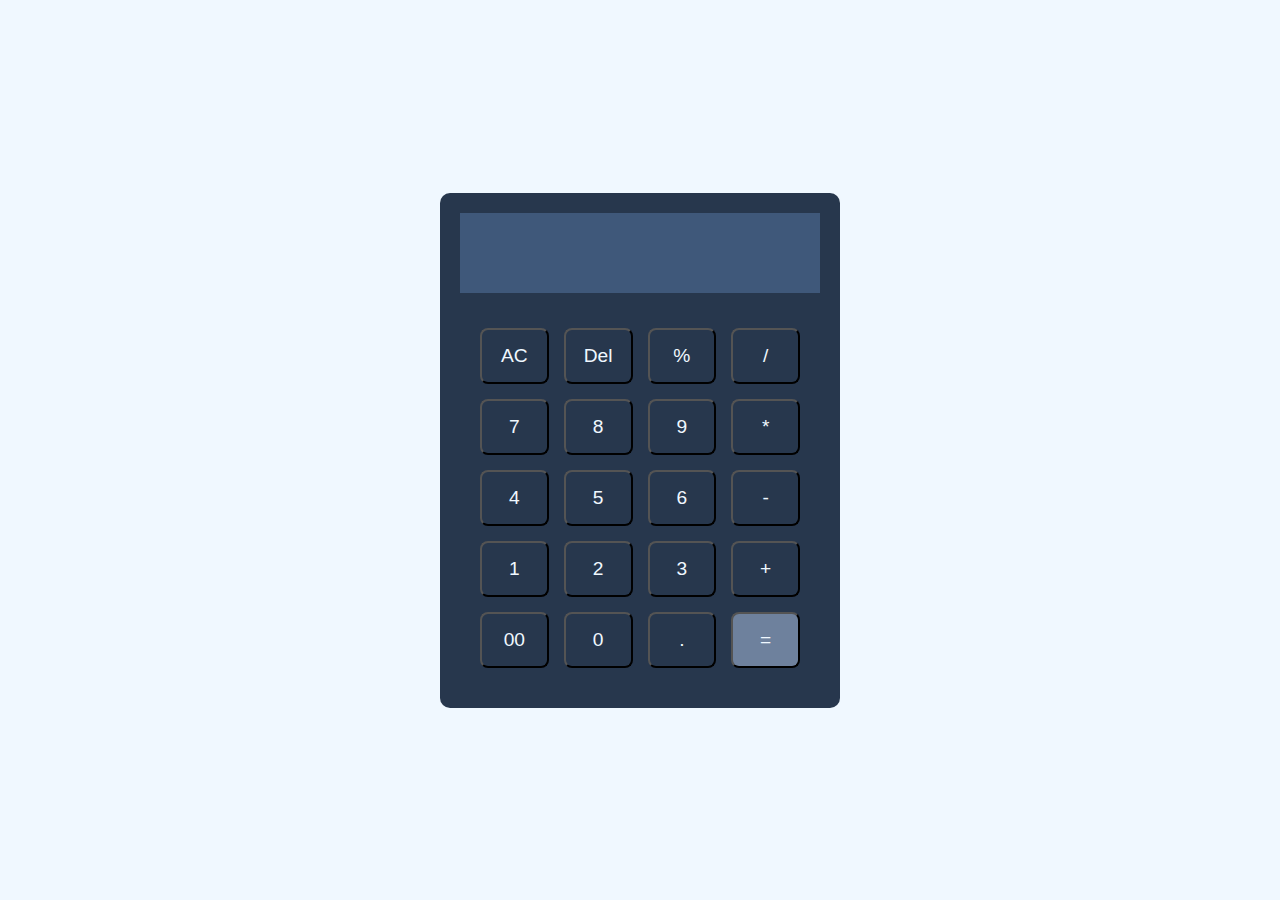
<file: calculator/index.html>
<!DOCTYPE html>
<html lang="en">
<head>
    <meta charset="UTF-8">
    <meta name="viewport" content="width=device-width, initial-scale=1.0">
    <title>Calculator</title>
    <link href="style.css" rel="stylesheet">
</head>
<body>
 
 <div class="container">
  
    <input type="text" name="display" class="screen">
            <div  class ="buttons">
                <button data-value ="AC">AC</button>
                <button data-value ="Del">Del</button>
                <button data-value ="%">%</button>
                <button data-value ="/">/</button>
            
                <button data-value ="7">7</button>
                <button data-value ="8">8</button>
                <button data-value ="9">9</button>
                <button data-value ="*">*</button>
            
            
                <button data-value ="4">4</button>
                <button data-value ="5">5</button>
                <button data-value ="6">6</button>
                <button data-value ="-">-</button>
            
            
                <button data-value ="1">1</button>
                <button data-value ="2">2</button>
                <button data-value ="3">3</button>
                <button data-value ="+">+</button>
            

                <button data-value ="00">00</button>
                <button data-value ="0">0</button>
                <button data-value =".">.</button>
                <button id="equal" data-value ="=">=</button>
            </div>
  </div>
 <script src="app.js"></script>
</body>
</html>
</file>
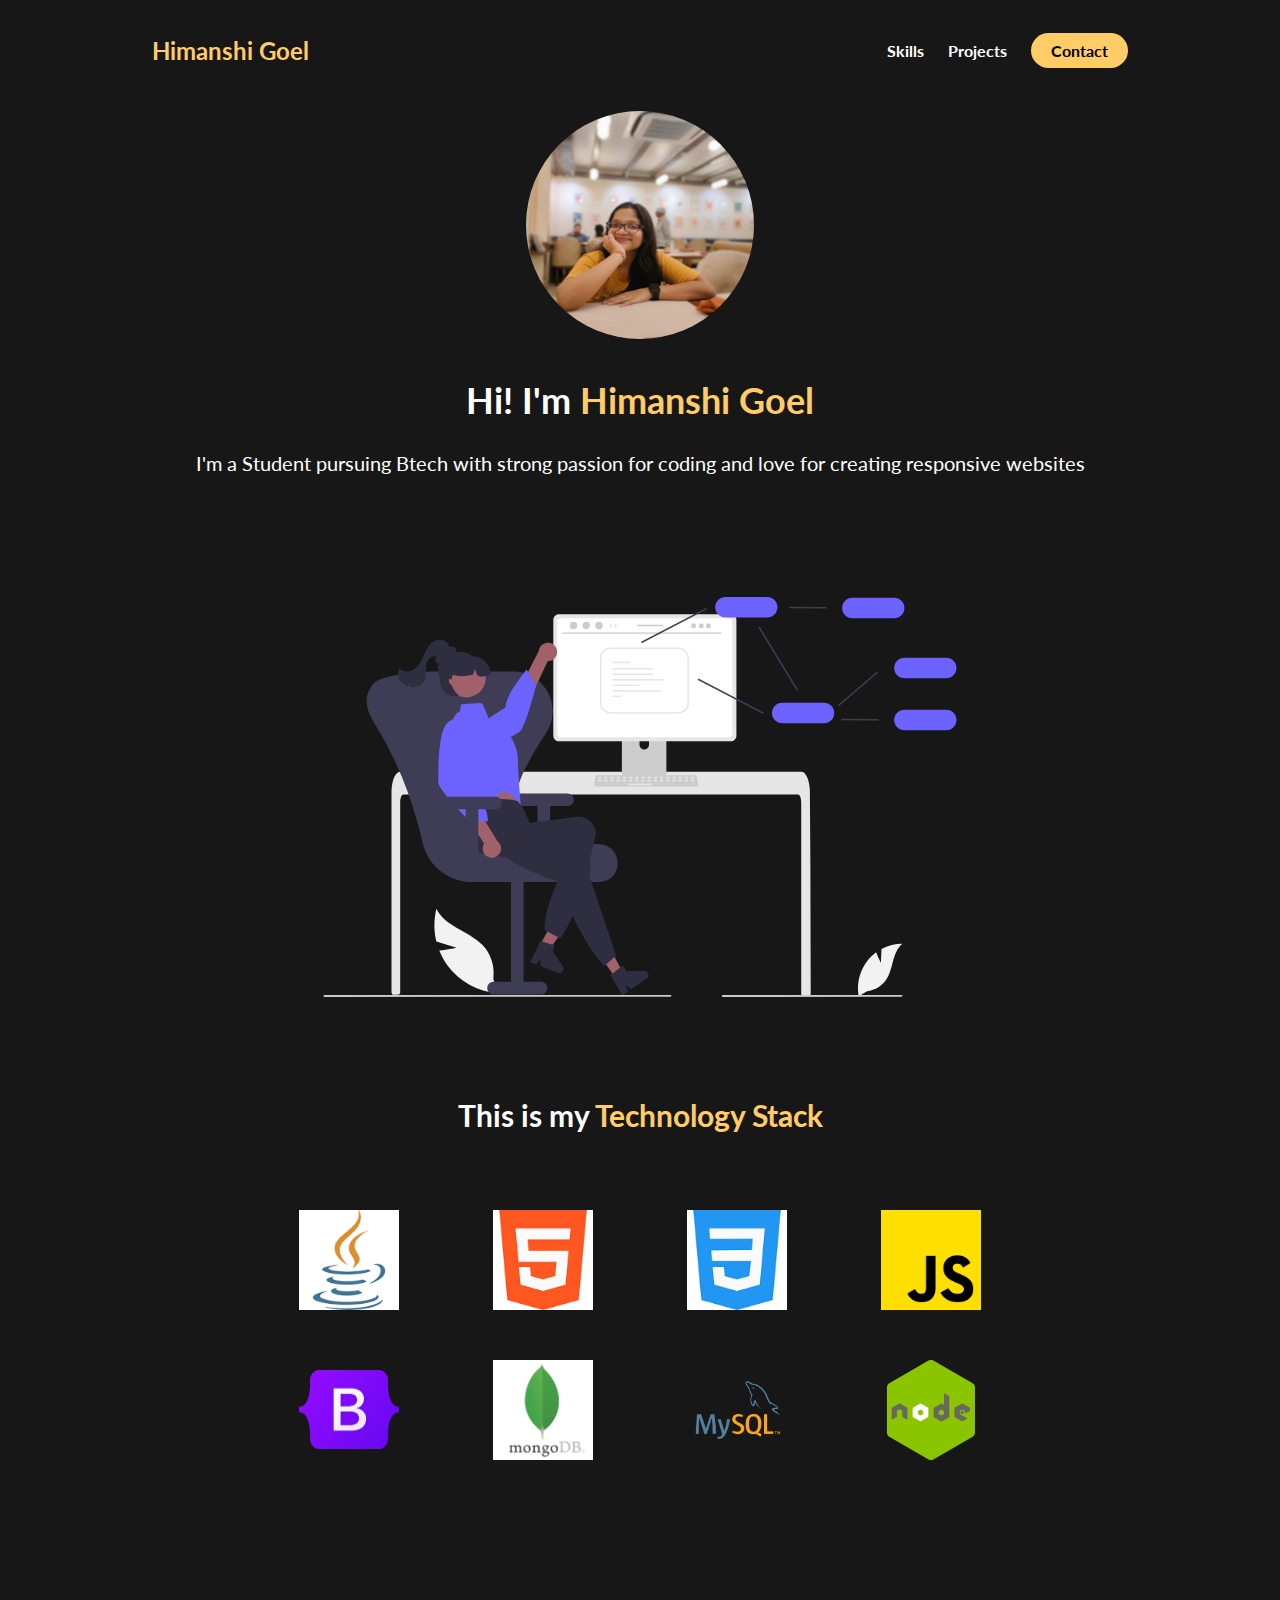
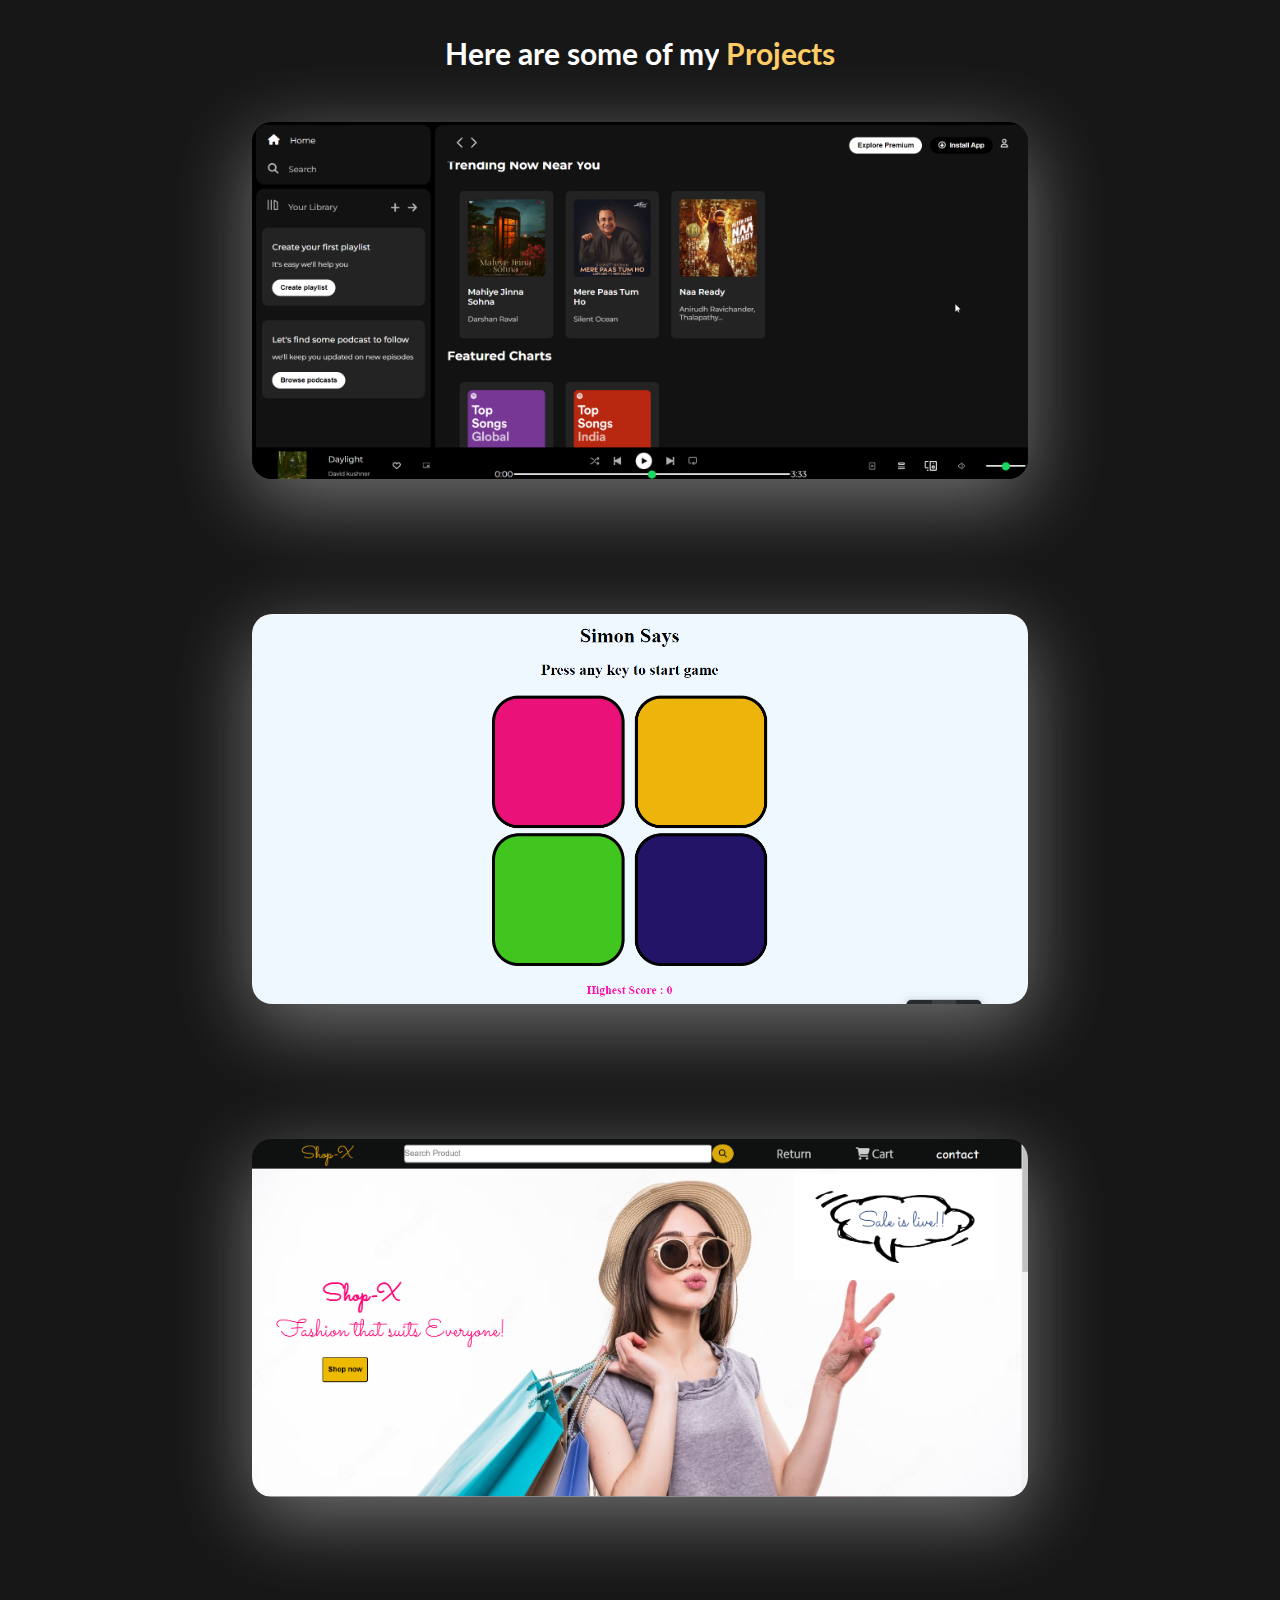
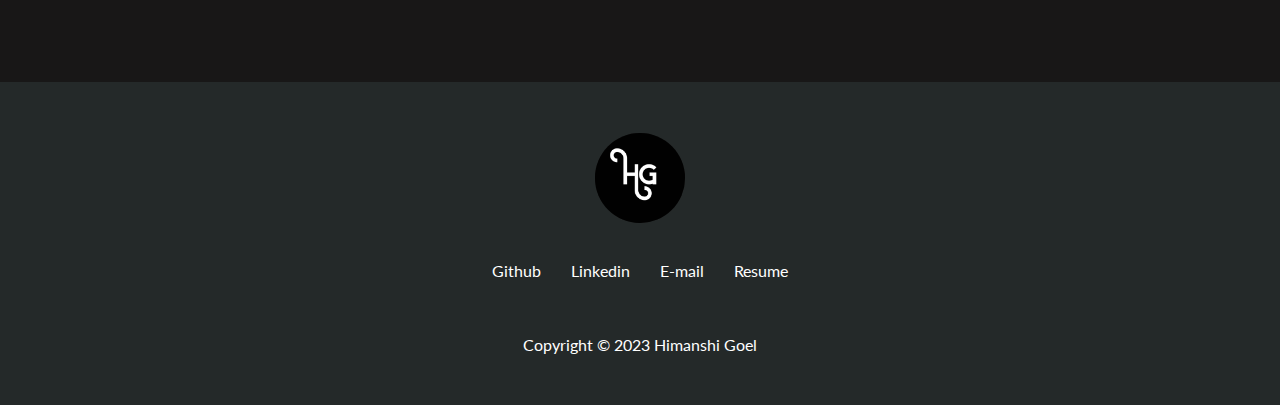
<file: Portfolio/index.html>
<!DOCTYPE html>
<html lang="en">
<head>
    <meta charset="UTF-8">
    <meta name="viewport" content="width=device-width, initial-scale=1.0">
    <title>Himanshi Goel</title>
    <link rel="stylesheet" href="style.css">
    <link rel="preconnect" href="https://fonts.googleapis.com">
<link rel="preconnect" href="https://fonts.gstatic.com" crossorigin>
<link href="https://fonts.googleapis.com/css2?family=Lato:wght@400;700&display=swap" rel="stylesheet">
<link rel="stylesheet" href="https://cdnjs.cloudflare.com/ajax/libs/font-awesome/6.4.0/css/all.min.css" integrity="sha512-iecdLmaskl7CVkqkXNQ/ZH/XLlvWZOJyj7Yy7tcenmpD1ypASozpmT/E0iPtmFIB46ZmdtAc9eNBvH0H/ZpiBw==" crossorigin="anonymous" referrerpolicy="no-referrer" />

</head>
<body>
<section id="topcol">
<nav>
    <div class="logo"> Himanshi Goel </div>
    <ul class="links">
    <li class="nav-link">
        <a href="#technologies" class="link-anchor link-hover">Skills</a>
    </li>
    <li class="nav-link">
        <a href="#projects" class="link-anchor link-hover">Projects</a>
    </li>
    <li class="nav-link">
        <a href="mailto:himanshigoel2409@gmail.com" id="contact-btn" 
        class ="link-anchor anchor-contact ">Contact</a>
    </li>
    </ul>
</nav>
<div>
   
    <div class="about-me-container container">
        <figure >
            <img class="about-me-img" src="./assets/himanshii.jpg" alt="My picture">
        </figure>
        <h1 class="about-me-title">
            Hi! I'm <span class="gold" >Himanshi Goel</span>
        </h1>
        <p class="about-me-para">
            I'm a Student pursuing Btech with strong passion for coding and
             love for creating responsive websites
        </p>
        <div class="social-links">
            <a href = "https://www.linkedin.com/in/himanshi-goel22/" class="social-link-icon" target="_blank">
                <i class="fa-brands fa-linkedin"></i>
            </a>
            <a href = "https://github.com/himanshigoel22" class="social-link-icon" target="_blank">
                <i class="fa-brands fa-github"></i>
            </a>
            <a href = "mailto:himanshigoel2409@gmail.com" class="social-link-icon" target="_blank">
                <i class="fa-solid fa-envelope"></i>
            </a>
            <a href = "./assets/Himanshi's Resume.pdf" class="social-link-icon" target="_blank">
                <i class="fa-regular fa-file-pdf"></i>
            </a>
        </div>
    </div>
    <div class="illustration">
        <img class= "illustration-img" src="./assets/undraw_software_engineer_re_tnjc.svg" alt="">
    </div>
</div>
</section>

<section id="technologies">
    <div class="container">
        <div class="row ">
    <h1 class="title"> This is my <span class="gold">Technology Stack</span></h1>
              <div class="language-list">
                <div class="language">
                    <figure class ="lang-imgwrapper"><img class="tech-img" src="./assets/javaicon.png" >
                    </figure>
                    <span class="lang-name">Java</span>
                </div>

                <div class="language">
                    <figure class ="lang-imgwrapper"><img class="tech-img" src="./assets/htmlicon.png" >
                    </figure>
                    <span class="lang-name">HTML</span>
                </div>
                
                <div class="language">
                    <figure class ="lang-imgwrapper"> <img  class="tech-img" src="./assets/cssicon.png" >
                    </figure>
                    <span class="lang-name"> CSS</span>
                </div>
               
                <div class="language">
                    <figure class ="lang-imgwrapper"><img  class="tech-img" src="./assets/jsicon.png" >
                    </figure>
                    <span class="lang-name"> JavaScript</span>
                </div>

                <div class="language">
                    <figure class="lang-imgwrapper"><img  class="tech-img" src="./assets/Bootstrap_logo.svg.png" >
                    </figure>
                    <span class="lang-name"> BootStrap</span>
                </div>   

                <div class="language">
                    <figure class="lang-imgwrapper"><img  class="tech-img" src="./assets/mongodb_logo.png" >
                    </figure>
                    <span class="lang-name"> MongoDb</span>
                </div>   

                <div class="language">
                    <figure class="lang-imgwrapper"><img  class="tech-img" src="./assets/MySQL-Logo.png" >
                    </figure>
                    <span class="lang-name"> MySQL</span>
                </div>   

                <div class="language">
                    <figure class="lang-imgwrapper"><img  class="tech-img" src="./assets/nodejs-logo.png" >
                    </figure>
                    <span class="lang-name"> NodeJs</span>
                </div>   
              
              
            </div>
        </div>
       
    </div>
   
</section>
<section id="projects">
    <div class="container">
        <div class="row ">
    <h1 class="title "> Here are some of my<span class="gold"> Projects</span></h1>
    <ul class="project-list ">

    <Li class="project">
    <div class="project-wrapper"> 
    <img src="./assets/spotifyclone.png" class =" project-img"alt="spotify clone">
    <div class="project-description">
        <h3 class="description-title">Spotify Clone</h3>
        <h4 class="description-subtitle"> HTML , CSS</h4>
        <p class="description-para"> Responsive wesite clone of famous music site spotify made by
             using pure HTML & CSS
        </p>
        <div class="description-link">
                <a href="https://github.com/himanshigoel22/Spotify-Clone" 
                 target="_blank" class="link-anchor"><i class="fa-brands fa-github"></i> Github link</a>
            </div>
    </div>
    </div>     
    </Li>

    <Li class="project">
        <div class="project-wrapper"> 
        <img src="./assets/simonsays.png" class =" project-img"alt="Simon Says">
        <div class="project-description">
            <h3 class="description-title">Simon Says Game</h3>
            <h4 class="description-subtitle"> HTML , CSS & JavaScript</h4>
            <p class="description-para"> Build responsive website for popular game Simon says using HTML ,
                CSS & JavaScript </p>
            <div class="description-link">
                <a href="https://github.com/himanshigoel22/Simon-says-game"
                 target="_blank" class="link-anchor"><i class="fa-brands fa-github"></i> Github link</a>
            </div>
        </div>
        </div>     
        </Li>
    
    <Li class="project">
        <div class="project-wrapper"> 
       <img src="./assets/shop-x-ss.png" class =" project-img"alt="Shop-X">
       <div class="project-description">
           <h3 class="description-title">Shop-X</h3>
           <h4 class="description-subtitle"> HTML , CSS </h4>
           <p class="description-para">Landing page of shopping website made by using pure HTML & CSS
            contains nav-bar , hero section and footer
           </p>
            <div class="description-link">
                <a href="https://github.com/himanshigoel22/Codsoft-projects/tree/main/Shop-X" 
                target="_blank"
                class="link-anchor"><i class="fa-brands fa-github"></i> Github link</a>
            </div>
    </div>
    </div>     
    </Li>
     </ul>
    </div>
    </div>
</section>
<footer>
    <div class="row footer-row bg-color">
        <a href="#">
            <figure class=" footer_logo bg-color">
                <img src="./assets/logo-portfolio.jpeg" class="footer-logo">
            </figure>
        </a>
    <div class="other-links bg-color">
        <a href = "https://github.com/himanshigoel22" class="other-link link-hover"
        target="_blank">
            Github
        </a>
        <a href ="https://www.linkedin.com/in/himanshi-goel22/" class="other-link link-hover" 
        target="_blank">
            Linkedin
        </a>
        <a href="mailto:himanshigoel2409@gmail.com" class="other-link link-hover" 
        target="_blank">
            E-mail
        </a>
        <a href = "./assets/Himanshi's Resume.pdf " class="other-link link-hover" 
        target="_blank">
            Resume
        </a>
    </div>
    <div class="copyright bg-color">Copyright © 2023 Himanshi Goel</div>
    </div>
   
</footer>
    
</body>
</html>
</file>
<file: calculator/style.css>
*{
    margin: 0;
    padding: 0;
    box-sizing: border-box;
   
}
body{
    display: flex;
    justify-content: center;
    align-items: center;
    background-color: aliceblue;
    height: 100vh;
}
.container{
    position: relative;
    max-width: 400px;
    width: 100%;
    background-color: #27374D;
    padding: 20px;
    border-radius: 10px;
   
}
.screen{
    height: 80px;
    width: 100%;
    margin-bottom: 15px;
    outline: none;
    border: none;
    text-align: right;
    color: aliceblue;
    font-size: 25px;
    background-color: #3f587a;
}
.buttons{
    display: grid;
    grid-gap: 15px;
    grid-template-columns: repeat(4 , 1fr);
    margin: 20px;
}
button{
    padding: 15px;
    border-radius: 8px;
    background-color: transparent;
    color: aliceblue;
    font-size: larger;
    box-shadow: 4px white;
    cursor: pointer;
}
#equal{
    background-color: #6e819d;
}
</file>
<file: Portfolio/style.css>
*{
    font-family: 'Lato', sans-serif;
    padding: 0;
    margin: 0;
    box-sizing: border-box;
    background-color: #181717; 
}
html{
    scroll-behavior: smooth;
}
h1,h2,h3,h4,h5,h6, span{
 color: white;
 text-align: center;
 line-height: 1.25;
}
p{
 line-height: 1.5;
 font-size: 16px;
 color: white;
 margin: 25px;
}
a{
    text-decoration: none;
    position: relative;
}
.link-hover:after{
 content: "";
 position: absolute;
 height: 3px;
 width: 0;
 background-color:#FFCC66 ;
 bottom: -3px;
 right: 0;
 transition: 300ms ease;
}
.link-hover:hover:after{
    width: 100%;
    left: 0;
}
nav{
    height: 100px;
    width: 100%;
    max-width: 1000px;
    margin: 0 auto;
    display: flex;
    justify-content: space-between;
    align-items: center;
}
li{
    list-style: none;
}
.links{
    display: flex;
}
.link-anchor{
    margin: 0 12px;
    color: white;
    font-weight:700;
}
.anchor-contact{
   background-color: #FFCC66;
    padding: 8px 20px;
    border-radius: 50px;
    color:rgb(0, 0, 0);
    transition: all 300ms ease-in;
}

 .anchor-contact:hover{
    background-color:#ffaa00;
}
.logo{
    font-size:24px;
    color: #FFCC66;
    margin: 0 12px;
    font-weight: bold;}
.about-me-img{
    width: 150px;
    height: 150px;
    border-radius: 50%;
    transform: scale(1.9);
    padding:15px;
    margin-bottom: 75px;
    animation: animate-profile-picture 800ms 200ms backwards;
}

@keyframes animate-profile-picture {
    0% {
      transform: scale(0);
    }
    80% {
      transform: scale(1.1);
    }
    100% {
      transform: scale(1);
    }
  }
 .about-me-title{
 animation: fade-up 650ms 400ms backwards;
  }
.about-me-container{
    display: flex;
    flex-direction: column;
    justify-content: center;
    align-items: center;
    width: 100%;
}
h1{
    font-size: 36px;
}
.about-me-para{
    font-size: 20px;
    margin-bottom: 25px;
    animation: fade-up 650ms 400ms backwards;
}
.gold{
    color:#FFCC66;
}
.social-links{
    animation: fade-up 650ms 800ms backwards;
}
@keyframes fade-up {
    0% {
      opacity: 0;
      transform: translateY(40px);
    }
    100% {
      opacity: 1;
      transform: translateY(0);
    }
  }
.social-link-icon{
    color: white;
    font-size: 20px;
    margin-left: 10px;
}
.illustration-img{
    width: 100%;
    height: 400px;
    animation: fade-in 1200ms 800ms backwards;
}
@keyframes fade-in {
    0% {
      opacity: 0;
    }
    100% {
      opacity: 1;
    }
  }
  
.illustration{
    display: flex;
    justify-content: center;
    margin-top: 20px
}
.container {
    padding: 50px 0;
  }
  .row {
    width: 100%;
    max-width: 800px;
    margin: 0 auto;
    padding: 0 12px;
  }

.title{
    font-size: 30px;
    margin-bottom: 50px;
    margin-top: 50px;

}
.tech-img{
   width: 100%;
   max-width: 100px;
   transition: all 300ms;
}
.language:hover .tech-img{
  filter: brightness(80%);
  opacity: 0.86;
  transform: scale(0.9);
}
.language{
  width: 25%;
  display: flex;
  justify-content: center;
  position: relative;
}
.lang-imgwrapper{
  display: flex;
  justify-content: center;
  align-items: center;
  padding: 25px 16px;
}
.language-list{
  display: flex;
  justify-content: center;
  width: 100%;
  flex-wrap: wrap;
}

.lang-name {
  position: absolute;
  bottom: 0;
  transform: scale(0);
  transition: all 300ms;
  font-size: 20px;
  opacity: 0;
}
.language:hover .lang-name {
  transform: scale(1);
  opacity: 1;
}

.project{
    margin-bottom: 135px;
}
.project-img{
    width: 100%;
    transition: all 400ms ease;
}
.project-wrapper{
    display: flex;
    box-shadow: 0 20px 80px rgba(255, 255, 255, 0.4);
    overflow: hidden;
    border-radius: 20px;
    position: relative;
}

.project-wrapper:before{
    content: "";
    position: absolute;
    top: 0;
    left: 0;
    height: 100%;
    width: 100%;
    background-color: #272728;
    opacity: 0;
    transition: opacity 350ms ease;
    z-index: 2;
    transform: translateY(100%);
}
.project:hover .project-wrapper:before{
    transform: translateY(0);
    opacity: 0.7;
}
.project:hover .project-img{
    transform: scale(1.07);
    filter:blur(5px);
}
.project:hover .project-description {
    opacity: 1;
    transform: translateY(-50%);
  }
.project-description{
    height: 100%;
    width: 100%;
    position: absolute;
    background-color:transparent ;
    top: 50%;
    left: 90px;
  transform: translateY(100%);
  max-width: 600px;
  z-index: 3;
  opacity: 0;
  transition: transform 450ms, opacity 300ms;
}
.description-title, .description-subtitle, .description-para , .description-link{
    text-align:left;
    background-color:transparent;
}
.description-title {
    font-size: 30px;
    margin: 30px 0;
}
.description-para{
    margin: 16px 0;
}
.description-link a, i{
  background-color:transparent;
  margin-right: 5px;
  font-size: 20px;
}
   footer{
    background-color: rgb(36, 41, 41);
 } 
.footer-logo{
    height: 90px;
    width: 90px;
    border-radius: 50%;
}
 .footer-row{
    padding: 4% 0;
    display: flex;
    flex-direction: column;
    align-items: center;
    justify-content: center;
    background-color: rgb(36, 41, 41);
}
 

.copyright{
    color: white;
} 
.other-links{
    padding-bottom: 40px;
    width: 100%;
    display: flex;
    justify-content:center;
   
}
.other-links a{
    color: white;
    background-color: rgb(36, 41, 41);
    margin: 15px;
}
.footer_logo{
    padding-bottom: 20px;
}
.bg-color{
    background-color: rgb(36, 41, 41);
}
/* Small phones, tablets, large smartphones */
@media (max-width: 768px) {
    nav {
      height: 68px;
    }
  
    h1 {
      font-size: 28px;
    }
  
    .about-me-para {
      font-size: 18px;
    }
  
    .technologies {
      width: calc(100% / 3);
    }
  
    .description-para {
      font-size: 14px;
    }
  
    .project-description {
      left: 30px;
      padding-right: 30px;
    }
  }
  
  /* small phones only */
  @media (max-width: 480px) {
    .nav-link:not(:last-child) {
      display: none;
    }
  
    .project-wrapper {
      border-radius: 0;
    }
  
    .project-description {
      padding: 0;
      left: 0;
      width: 100%;
    }
  
    .description-para {
      display: none;
    }
  
  
    .description-title {
      font-size: 32px;
      line-height: 1;
      text-align: center;
    }
  
    .description-subtitle {
      text-align: center;
      margin: 12px 0;
    }
  }
</file>
